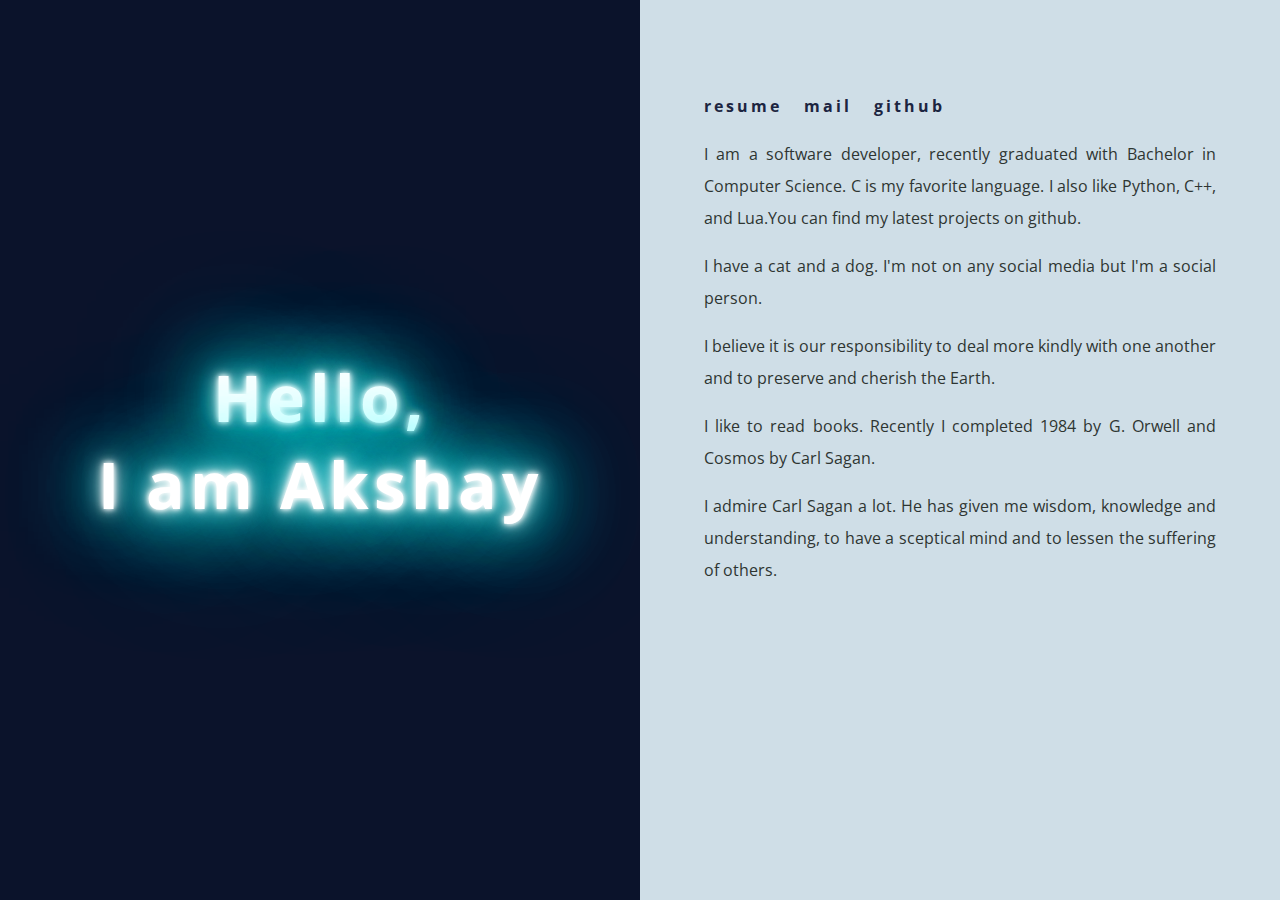
<file: index.html>
<!DOCTYPE html>
<html lang="en">

<head>
  <title>Akshay - Home</title>
  <meta charset="UTF-8">
  <meta name="viewport" content="width=device-width,initial-scale=1">
  <meta http-equiv="X-UA-Compatible" content="ie=edge">
  <link rel="stylesheet" href="main.min.css">
  <link href="https://fonts.googleapis.com/css?family=Open+Sans" rel="stylesheet">
</head>

<body>
  <div class="main_container">
    <div class="inner">
      <div class="intro">
        <h1 class="neon">Hello,<br>I am Akshay</h1>
      </div>
    </div>
  </div>
  <div class="about_container">
    <div class="button_container"><a href="#" class="enter">resume</a>&nbsp&nbsp <a href="mailto:akshayjr69@gmail.com" class="enter">mail</a> &nbsp&nbsp<a href="https://github.com/aksbuzz"
        class="enter">github</a>&nbsp&nbsp</div>
    <p>I am a software developer, recently graduated with Bachelor in Computer Science. C is my favorite language. I also like
      Python, C++, and Lua.You can find my latest projects on github.
    </p>
    <p>I have a cat and a dog. I'm not on any social media but I'm a social person.</p>
    <p>I believe it is our responsibility to deal more kindly with one another and to preserve and cherish the Earth.</p>
    <p>I like to read books. Recently I completed 1984 by G. Orwell and Cosmos by Carl Sagan.</p>
    <p>I admire Carl Sagan a lot. He has given me wisdom, knowledge and understanding, to have a sceptical mind and to lessen
      the suffering of others.</p>
  </div>
</body>

</html>
</file>
<file: main.min.css>
*,::after,::before{box-sizing:border-box;font-family:'Open Sans',sans-serif}body{font-family:'Source Sans Pro',sans-serif;color:#111;margin:0;padding:0;overflow-x:hidden;background-size:cover}a{text-decoration:none}a:focus,a:hover{outline:0}.main_container{color:#FFFCF2;height:100vh;letter-spacing:5px;width:50vw;background-color:#0B132B;position:absolute;left:0;top:0}.inner{position:relative;text-align:center;top:50%;transform:translateY(-80%)}.neon{color:#fff;text-shadow:0 0 5px #fff,0 0 10px #fff,0 0 20px #fff,0 0 40px #0ff,0 0 80px #0ff,0 0 90px #0ff,0 0 100px #0ff,0 0 150px #0ff}.intro{font-size:xx-large}.about_container{position:absolute;right:0;top:0;color:#2E3532;background-color:#CFDEE7;height:100vh;width:50vw;padding:7% 5% 5%;overflow-y:scroll;text-align:justify;line-height:2em}.button_container{position:relative}.enter{margin:3vh 10px 0 0;font-size:1em;letter-spacing:3px;cursor:pointer;font-weight:700;white-space:pre;color:#1C2541;pointer-events:auto}.enter:focus,.enter:hover{border-bottom:2px solid #CCC5B9}.enter span{display:inline-block}@media only screen and (max-width:750px){.intro{font-size:large}.main_container{height:50vh;letter-spacing:3px;width:100vw}.about_container{width:100vw;height:auto;line-height:2em;top:50%;left:0}.button_container{position:relative}.enter{margin:3vh 5px 0 0}}
</file>
